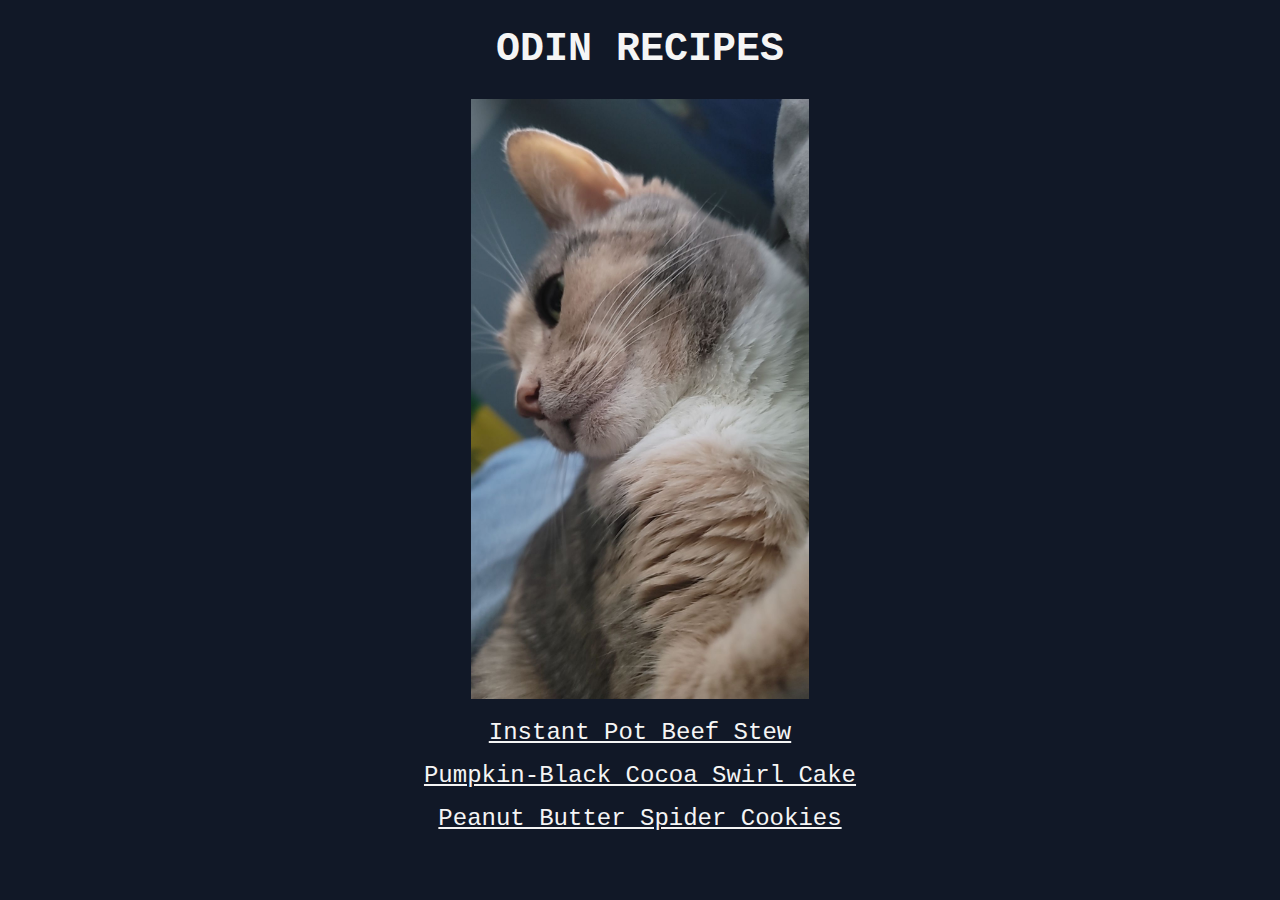
<file: index.html>
<!DOCTYPE html>
<html lang="en">
<head>
    <meta charset="UTF-8">
    <title>Odin Recipes</title>
    <link rel="stylesheet" href="styles.css">
</head>
<body>
    <h1 class="header">ODIN RECIPES</h1>
    <img src="clementine.jpeg" alt="Cute photo of clem the cat">
    <p></p>
    <a href="recipes/beef-stew.html" class="links" target="_blank">Instant Pot Beef Stew</a>
    <p></p>
    <a href="recipes/pumpkin-cake.html" class="links" target="_blank">Pumpkin-Black Cocoa Swirl Cake</a>
    <p></p>
    <a href="recipes/spider-cookie.html" class="links" target="_blank">Peanut Butter Spider Cookies</a>
</body>
</html>
</file>
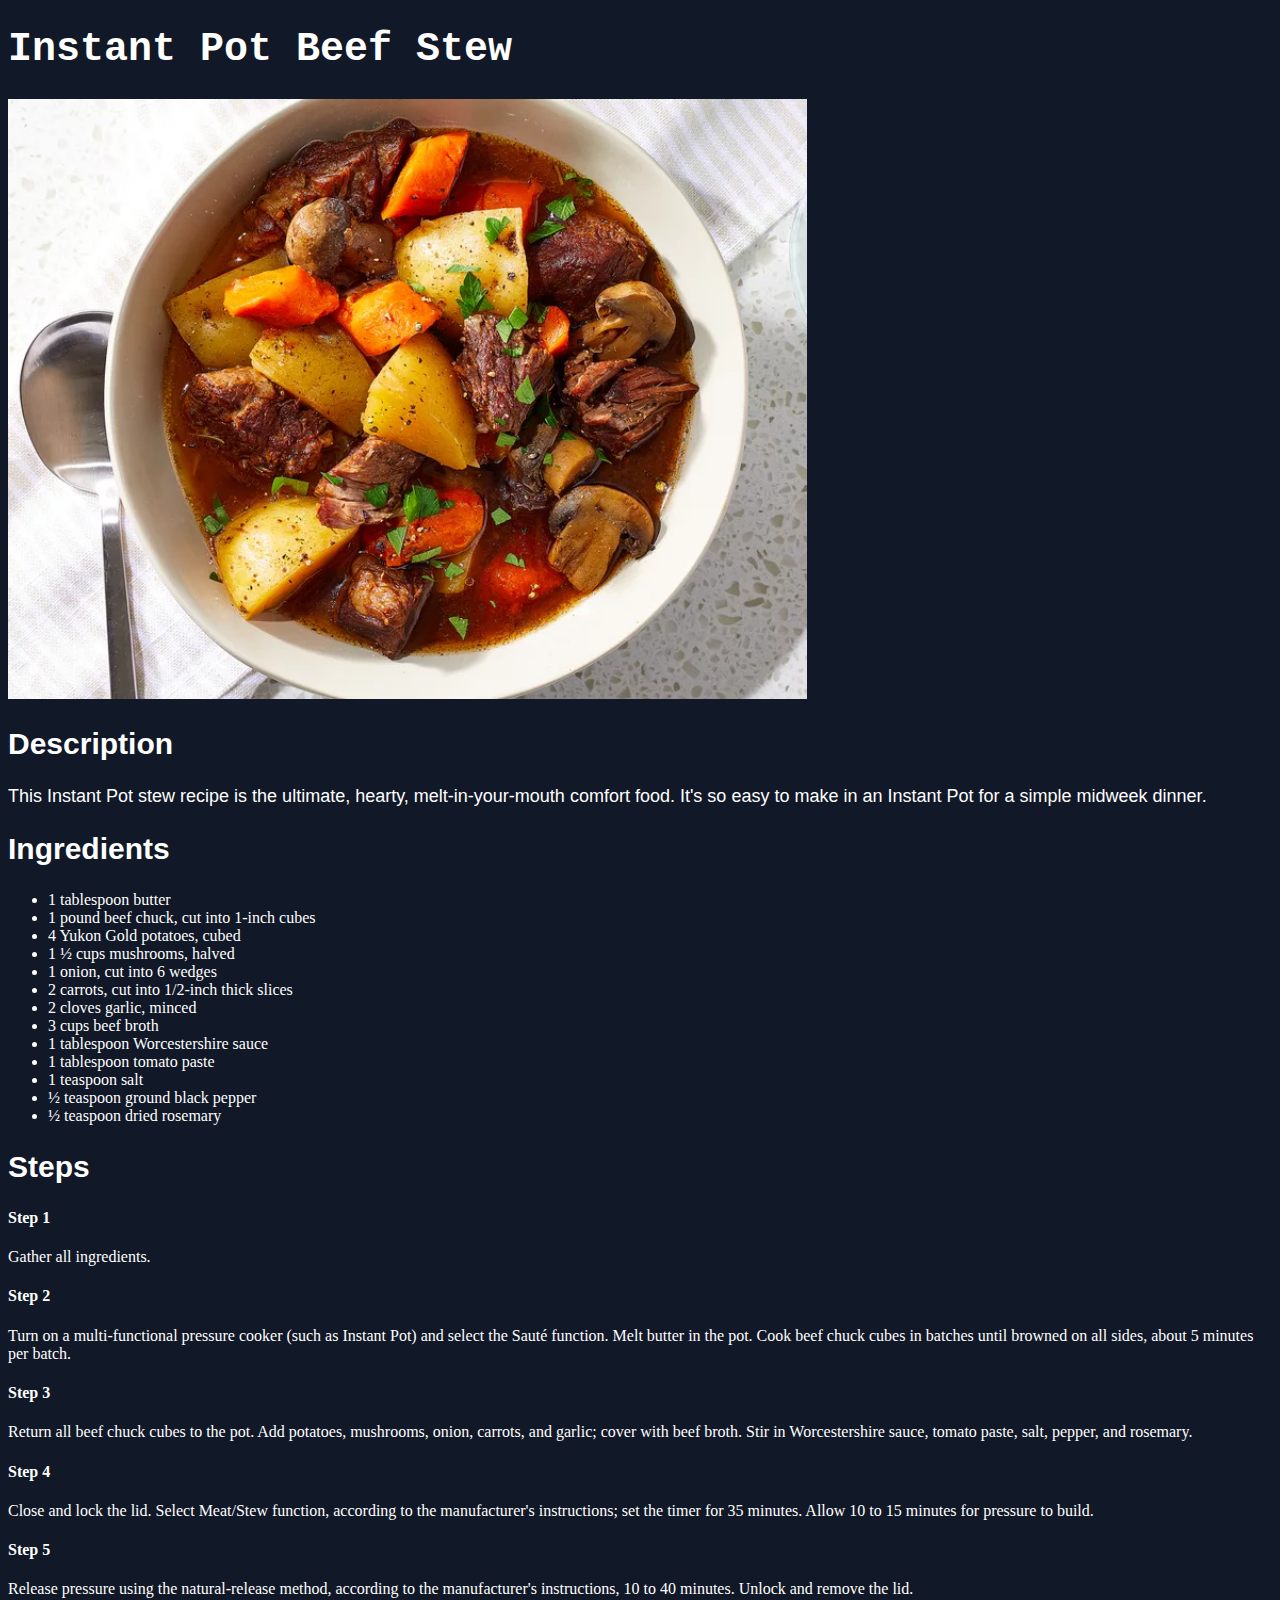
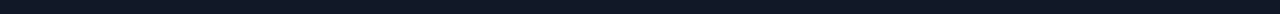
<file: recipes/beef-stew.html>
<!DOCTYPE html>
<html lang="en">
<head>
    <meta charset="UTF-8">
    <title>Instant Pot Beef Stew</title>
    <link rel="stylesheet" href="recipe-styles.css">
</head>
<body>
    <h1 class="foodtitle">Instant Pot Beef Stew</h1>
    <img src="images/beef-stew-photo.webp" alt="Photo of a juicy beef stew">
    <h2 class="big-texts">Description</h2>
    <p class="description">This Instant Pot stew recipe is the ultimate, hearty, melt-in-your-mouth comfort food. It's so easy to make in an Instant Pot for a simple midweek dinner.</p>
    <h2 class="big-texts">Ingredients</h2>
    <ul>
        <li>1 tablespoon butter</li>
        <li>1 pound beef chuck, cut into 1-inch cubes</li>
        <li>4 Yukon Gold potatoes, cubed</li>
        <li>1 ½ cups mushrooms, halved</li>
        <li>1 onion, cut into 6 wedges</li>
        <li>2 carrots, cut into 1/2-inch thick slices</li>
        <li>2 cloves garlic, minced</li>
        <li>3 cups beef broth</li>
        <li>1 tablespoon Worcestershire sauce</li>
        <li>1 tablespoon tomato paste</li>
        <li>1 teaspoon salt</li>
        <li>½ teaspoon ground black pepper</li>
        <li>½ teaspoon dried rosemary</li>
    </ul>
    <h2 class="big-texts">Steps</h2>
    <h4>Step 1</h4>
    <p>Gather all ingredients.</p>
    <h4>Step 2</h4>
    <p>Turn on a multi-functional pressure cooker (such as Instant Pot) and select the Sauté function. Melt butter in the pot. Cook beef chuck cubes in batches until browned on all sides, about 5 minutes per batch.</p>
    <h4>Step 3</h4>
    <p>Return all beef chuck cubes to the pot. Add potatoes, mushrooms, onion, carrots, and garlic; cover with beef broth. Stir in Worcestershire sauce, tomato paste, salt, pepper, and rosemary. </p>
    <h4>Step 4</h4>
    <p>Close and lock the lid. Select Meat/Stew function, according to the manufacturer's instructions; set the timer for 35 minutes. Allow 10 to 15 minutes for pressure to build.</p>
    <h4>Step 5</h4>
    <p>Release pressure using the natural-release method, according to the manufacturer's instructions, 10 to 40 minutes. Unlock and remove the lid.</p>
</body>
</html>
</file>
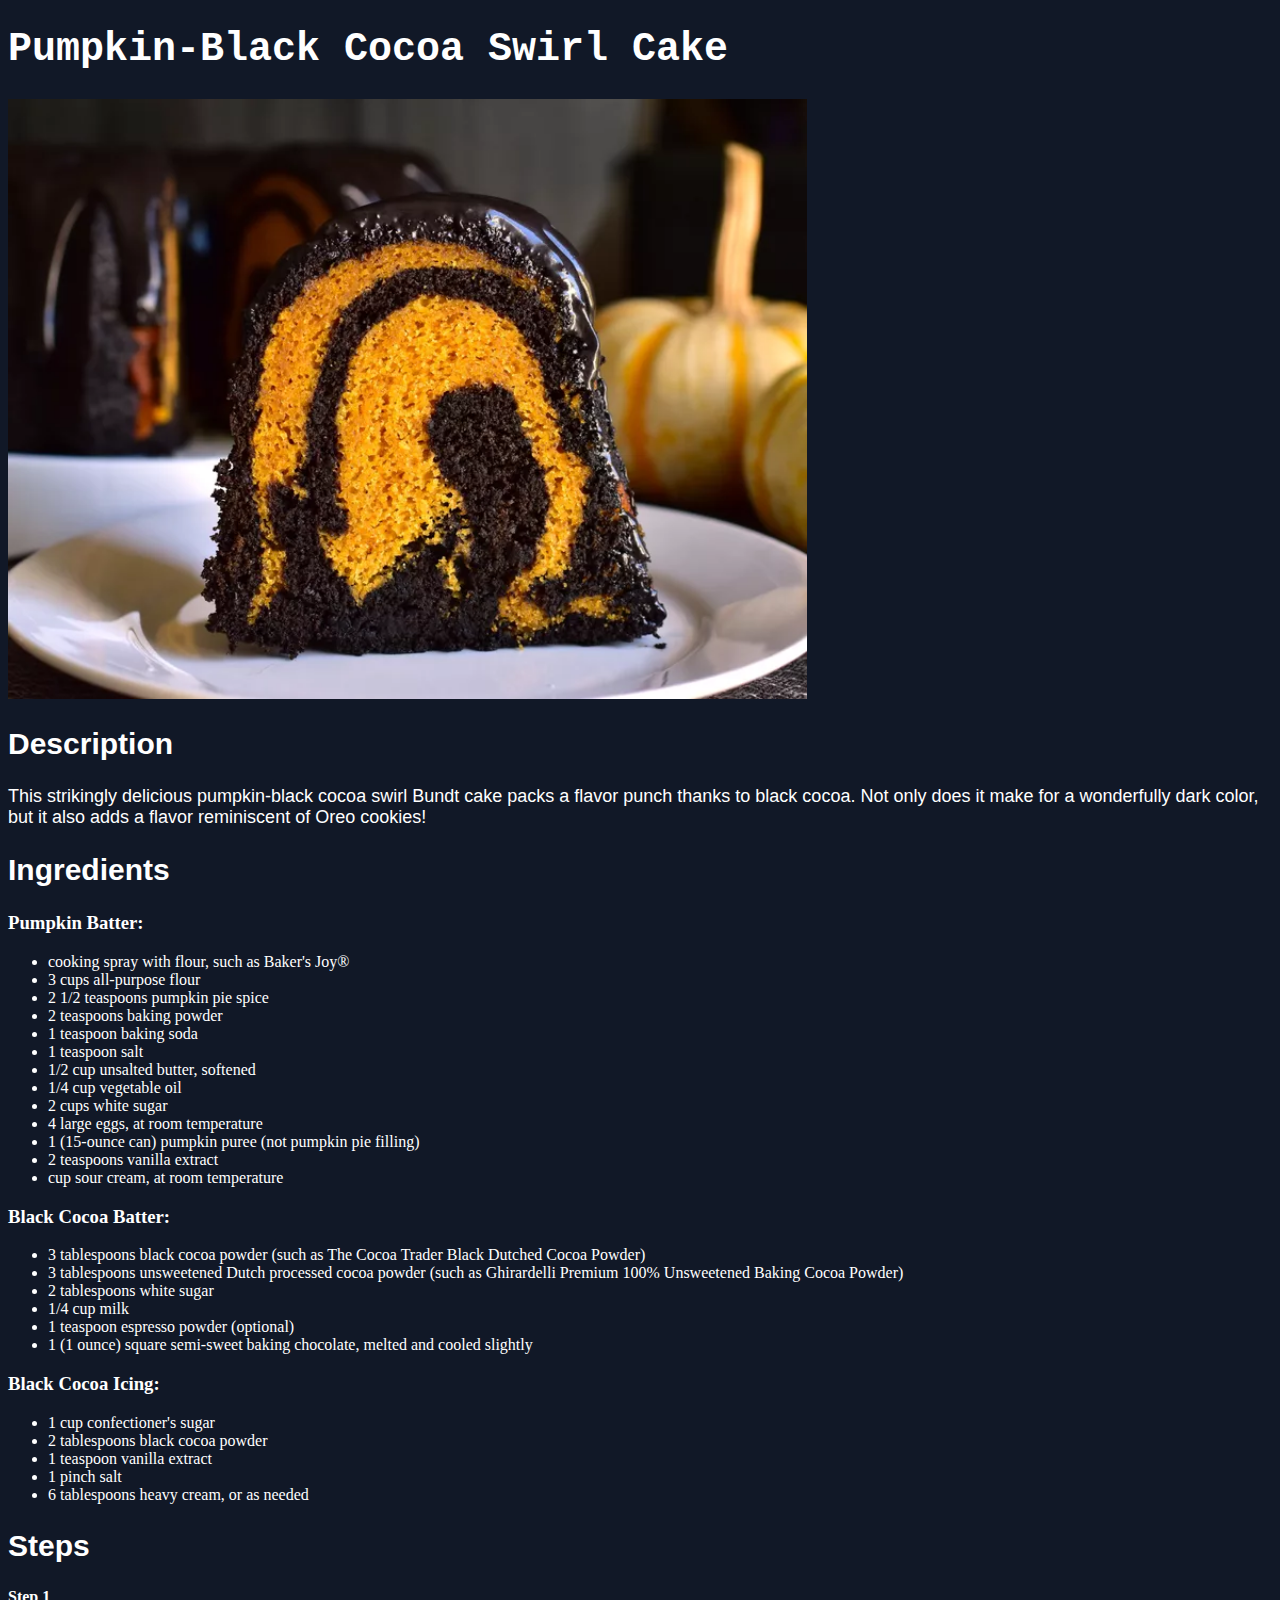
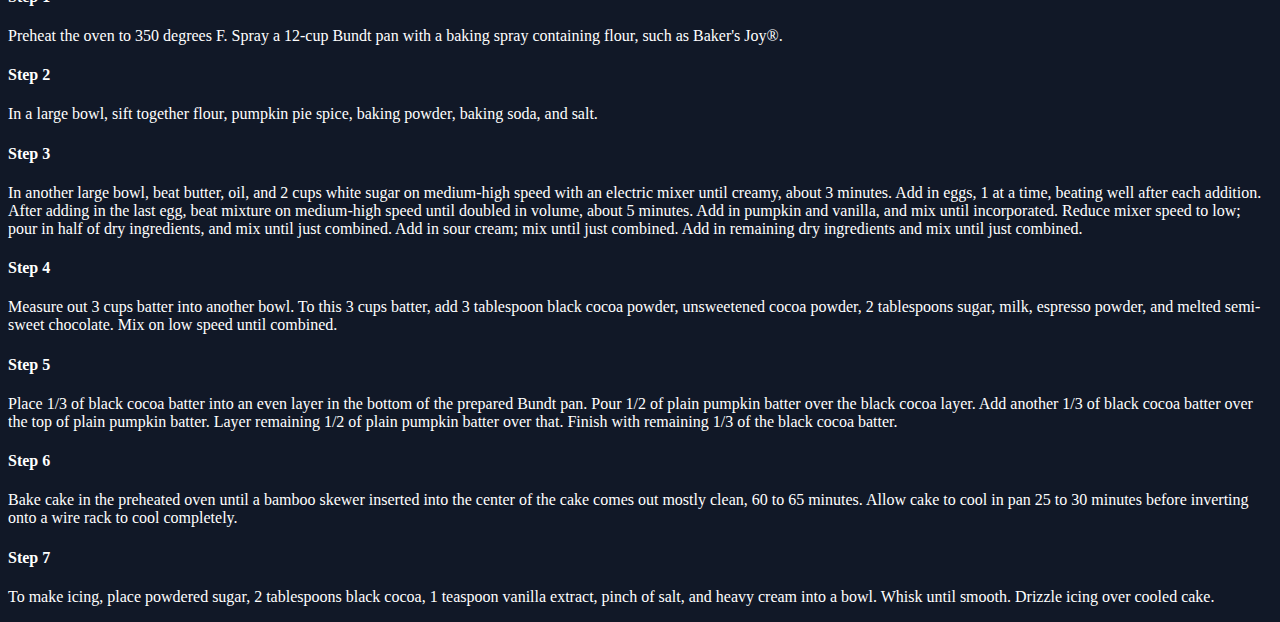
<file: recipes/pumpkin-cake.html>
<!DOCTYPE html>
<html lang="en">
<head>
    <meta charset="UTF-8">
    <title>Pumpkin-Black Cocoa Swirl Cake</title>
    <link rel="stylesheet" href="recipe-styles.css">
</head>
<body>
    <h1 class="foodtitle">Pumpkin-Black Cocoa Swirl Cake</h1>
    <img src="images/pumpkin-cake-photo.webp" alt="Photo of a pumpkin black cocoa swirl cake">
    <h2 class="big-texts">Description</h2>
    <p class="description">This strikingly delicious pumpkin-black cocoa swirl Bundt cake packs a flavor punch thanks to black cocoa. Not only does it make for a wonderfully dark color, but it also adds a flavor reminiscent of Oreo cookies!</p>
    <h2 class="big-texts">Ingredients</h2>
    <h3>Pumpkin Batter:</h3>
    <ul>
        <li>cooking spray with flour, such as Baker's Joy®</li>
        <li>3 cups all-purpose flour</li>
        <li>2 1/2 teaspoons pumpkin pie spice</li>
        <li>2 teaspoons baking powder</li>
        <li>1 teaspoon baking soda</li>
        <li>1 teaspoon salt</li>
        <li>1/2 cup unsalted butter, softened</li>
        <li>1/4 cup vegetable oil</li>
        <li>2 cups white sugar</li>
        <li>4 large eggs, at room temperature</li>
        <li>1 (15-ounce can) pumpkin puree (not pumpkin pie filling)</li>
        <li>2 teaspoons vanilla extract</li>
        <li> cup sour cream, at room temperature</li>
    </ul>
    <h3>Black Cocoa Batter:</h3>
    <ul>
        <li>3 tablespoons black cocoa powder (such as The Cocoa Trader Black Dutched Cocoa Powder)</li>
        <li>3 tablespoons unsweetened Dutch processed cocoa powder (such as Ghirardelli Premium 100% Unsweetened Baking Cocoa Powder)</li>
        <li>2 tablespoons white sugar</li>
        <li>1/4 cup milk</li>
        <li>1 teaspoon espresso powder (optional)</li>
        <li>1 (1 ounce) square semi-sweet baking chocolate, melted and cooled slightly</li>
    </ul>
    <h3>Black Cocoa Icing:</h3>
    <ul>
        <li>1 cup confectioner's sugar</li>
        <li>2 tablespoons black cocoa powder</li>
        <li>1 teaspoon vanilla extract</li>
        <li>1 pinch salt</li>
        <li>6 tablespoons heavy cream, or as needed</li>
    </ul>
    <h2 class="big-texts">Steps</h2>
    <h4>Step 1</h4>
    <p>Preheat the oven to 350 degrees F. Spray a 12-cup Bundt pan with a baking spray containing flour, such as Baker's Joy®.</p>
    <h4>Step 2</h4>
    <p>In a large bowl, sift together flour, pumpkin pie spice, baking powder, baking soda, and salt.</p>
    <h4>Step 3</h4>
    <p>In another large bowl, beat butter, oil, and 2 cups white sugar on medium-high speed with an electric mixer until creamy, about 3 minutes. Add in eggs, 1 at a time, beating well after each addition. After adding in the last egg, beat mixture on medium-high speed until doubled in volume, about 5 minutes. Add in pumpkin and vanilla, and mix until incorporated. Reduce mixer speed to low; pour in half of dry ingredients, and mix until just combined. Add in sour cream; mix until just combined. Add in remaining dry ingredients and mix until just combined.</p>
    <h4>Step 4</h4>
    <p>Measure out 3 cups batter into another bowl. To this 3 cups batter, add 3 tablespoon black cocoa powder, unsweetened cocoa powder, 2 tablespoons sugar, milk, espresso powder, and melted semi-sweet chocolate. Mix on low speed until combined.</p>
    <h4>Step 5</h4>
    <p>Place 1/3 of black cocoa batter into an even layer in the bottom of the prepared Bundt pan. Pour 1/2 of plain pumpkin batter over the black cocoa layer. Add another 1/3 of black cocoa batter over the top of plain pumpkin batter. Layer remaining 1/2 of plain pumpkin batter over that. Finish with remaining 1/3 of the black cocoa batter.</p>
    <h4>Step 6</h4>
    <p> Bake cake in the preheated oven until a bamboo skewer inserted into the center of the cake comes out mostly clean, 60 to 65 minutes. Allow cake to cool in pan 25 to 30 minutes before inverting onto a wire rack to cool completely.</p>
    <h4>Step 7</h4>
    <p>To make icing, place powdered sugar, 2 tablespoons black cocoa, 1 teaspoon vanilla extract, pinch of salt, and heavy cream into a bowl. Whisk until smooth. Drizzle icing over cooled cake.</p>
</body>
</html>
</file>
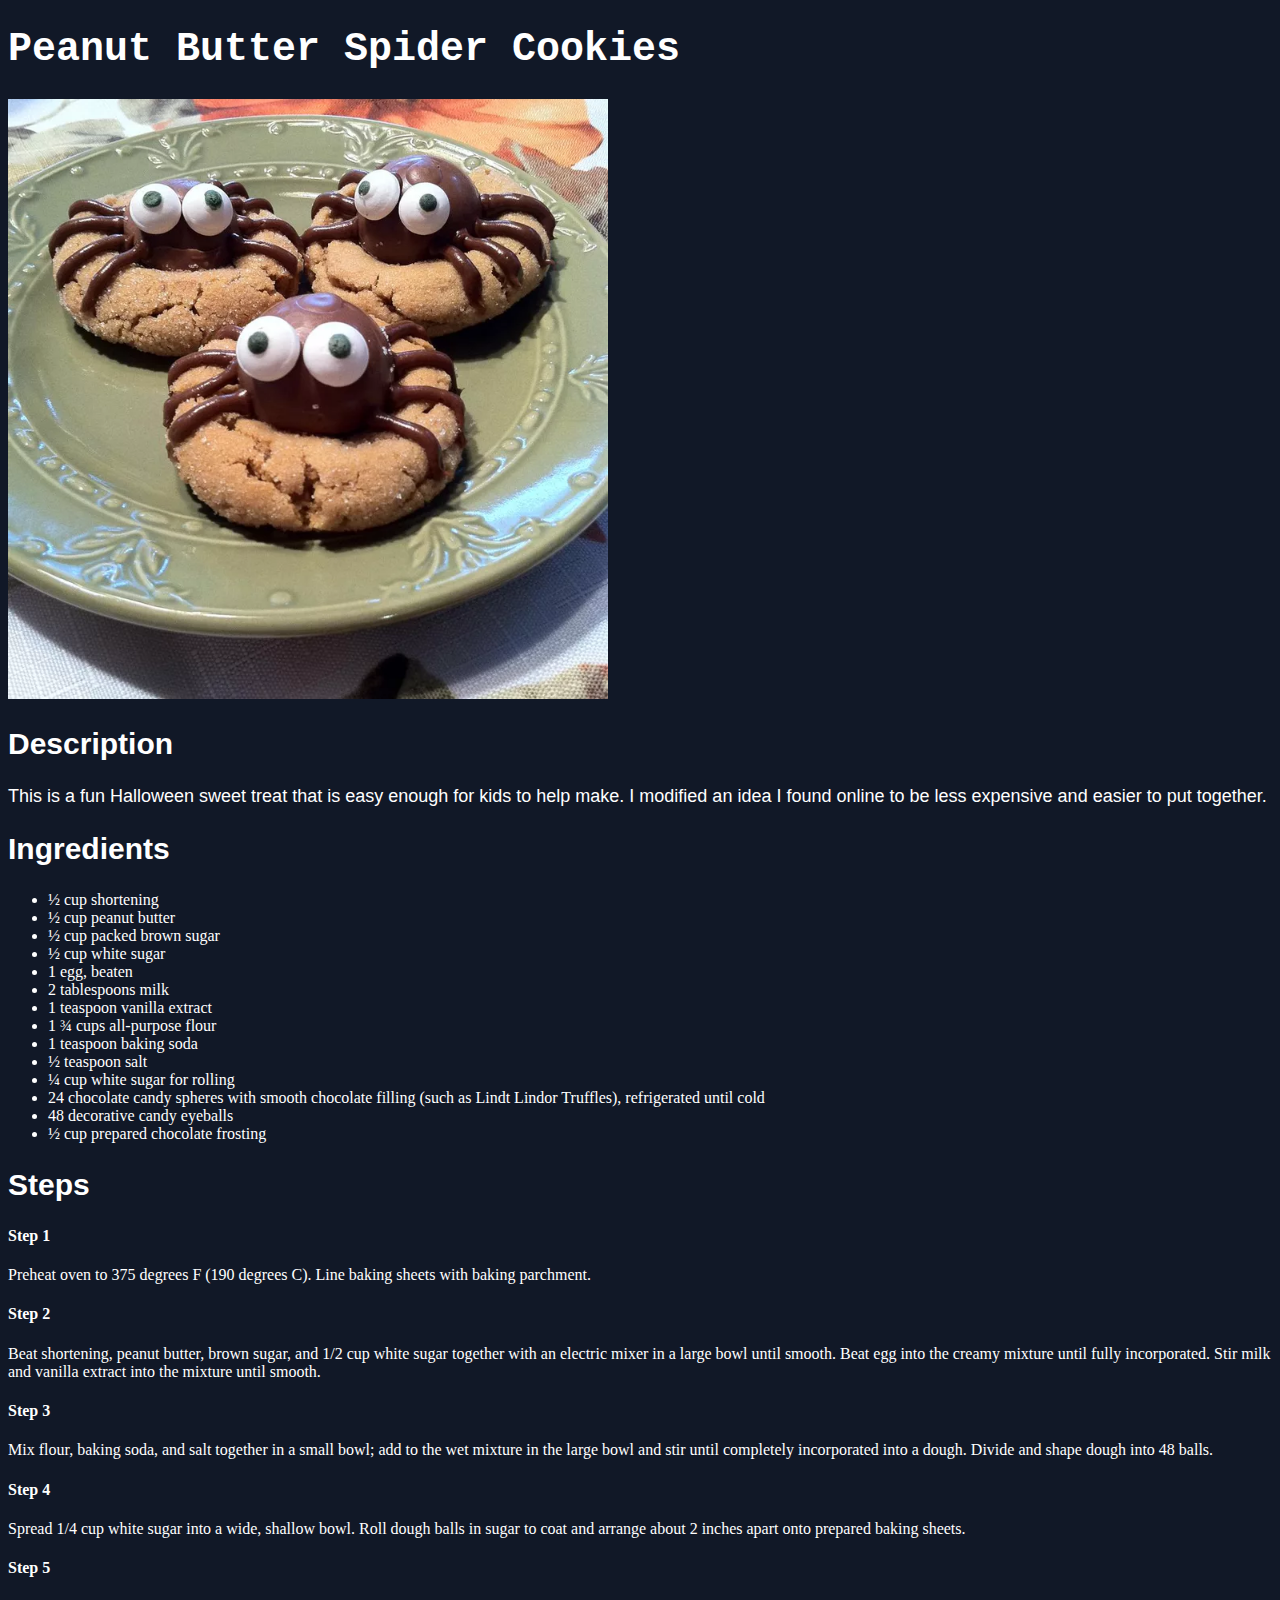
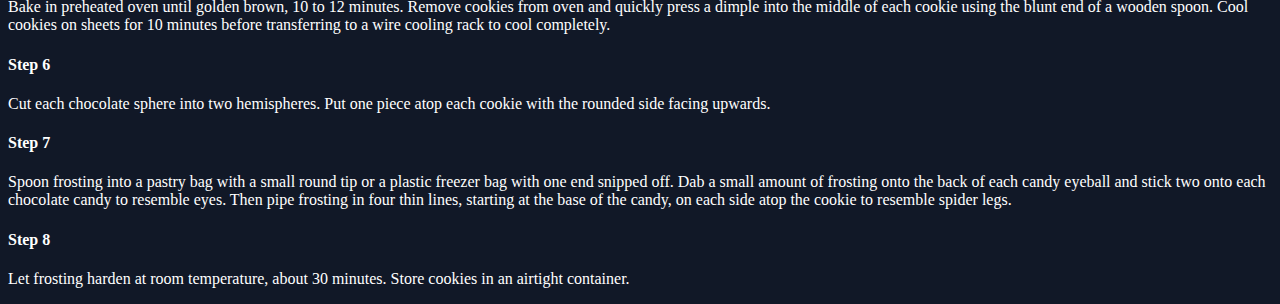
<file: recipes/spider-cookie.html>
<!DOCTYPE html>
<html lang="en">
<head>
    <meta charset="UTF-8">
    <title>Peanut Butter Spider Cookies</title>
    <link rel="stylesheet" href="recipe-styles.css">
</head>
<body>
    <h1 class="foodtitle">Peanut Butter Spider Cookies</h1>
    <img src="images/spider-cookie-photo.webp" alt="Photo of cookies that have spider shaped chocolate on top of them">
    <h2 class="big-texts">Description</h2>
    <p class="description">This is a fun Halloween sweet treat that is easy enough for kids to help make. I modified an idea I found online to be less expensive and easier to put together.</p>
    <h2 class="big-texts">Ingredients</h2>
    <ul>
        <li>½ cup shortening</li>
        <li>½ cup peanut butter</li>
        <li>½ cup packed brown sugar</li>
        <li>½ cup white sugar</li>
        <li>1 egg, beaten</li>
        <li>2 tablespoons milk</li>
        <li>1 teaspoon vanilla extract</li>
        <li>1 ¾ cups all-purpose flour</li>
        <li>1 teaspoon baking soda</li>
        <li>½ teaspoon salt</li>
        <li>¼ cup white sugar for rolling</li>
        <li>24 chocolate candy spheres with smooth chocolate filling (such as Lindt Lindor Truffles), refrigerated until cold</li>
        <li>48 decorative candy eyeballs</li>
        <li>½ cup prepared chocolate frosting</li>
    </ul>
    <h2 class="big-texts">Steps</h2>
    <h4>Step 1</h4>
    <p>Preheat oven to 375 degrees F (190 degrees C). Line baking sheets with baking parchment.</p>
    <h4>Step 2</h4>
    <p>Beat shortening, peanut butter, brown sugar, and 1/2 cup white sugar together with an electric mixer in a large bowl until smooth. Beat egg into the creamy mixture until fully incorporated. Stir milk and vanilla extract into the mixture until smooth.</p>
    <h4>Step 3</h4>
    <p>Mix flour, baking soda, and salt together in a small bowl; add to the wet mixture in the large bowl and stir until completely incorporated into a dough. Divide and shape dough into 48 balls.</p>
    <h4>Step 4</h4>
    <p>Spread 1/4 cup white sugar into a wide, shallow bowl. Roll dough balls in sugar to coat and arrange about 2 inches apart onto prepared baking sheets.</p>
    <h4>Step 5</h4>
    <p>Bake in preheated oven until golden brown, 10 to 12 minutes. Remove cookies from oven and quickly press a dimple into the middle of each cookie using the blunt end of a wooden spoon. Cool cookies on sheets for 10 minutes before transferring to a wire cooling rack to cool completely.</p>
    <h4>Step 6</h4>
    <p>Cut each chocolate sphere into two hemispheres. Put one piece atop each cookie with the rounded side facing upwards.</p>
    <h4>Step 7</h4>
    <p>Spoon frosting into a pastry bag with a small round tip or a plastic freezer bag with one end snipped off. Dab a small amount of frosting onto the back of each candy eyeball and stick two onto each chocolate candy to resemble eyes. Then pipe frosting in four thin lines, starting at the base of the candy, on each side atop the cookie to resemble spider legs.</p>
    <h4>Step 8</h4>
    <p>Let frosting harden at room temperature, about 30 minutes. Store cookies in an airtight container.</p>
</body>
</html>
</file>
<file: styles.css>
body {
    background-color: #111827;
    text-align: center;
}

.links {
    font-size: 24px;
    font-family: "Courier New";
    color: whitesmoke;
}

img {
    height: 600px;
    width: auto;
}

.header {
    font-size: 40px;
    color: whitesmoke;
    font-family: "Courier New";
}
</file>
<file: recipes/recipe-styles.css>
body {
    background-color: #111827;
    color: white;
}

.foodtitle {
    font-family: "Courier New";
    font-size: 40px;
}

.big-texts {
    font-family: Arial;
    font-size: 30px;
}

.description {
    font-family: 'Segoe UI', sans-serif;
    font-size: 18px;
}

img {
    width: auto;
    height: 600px;
}
</file>
